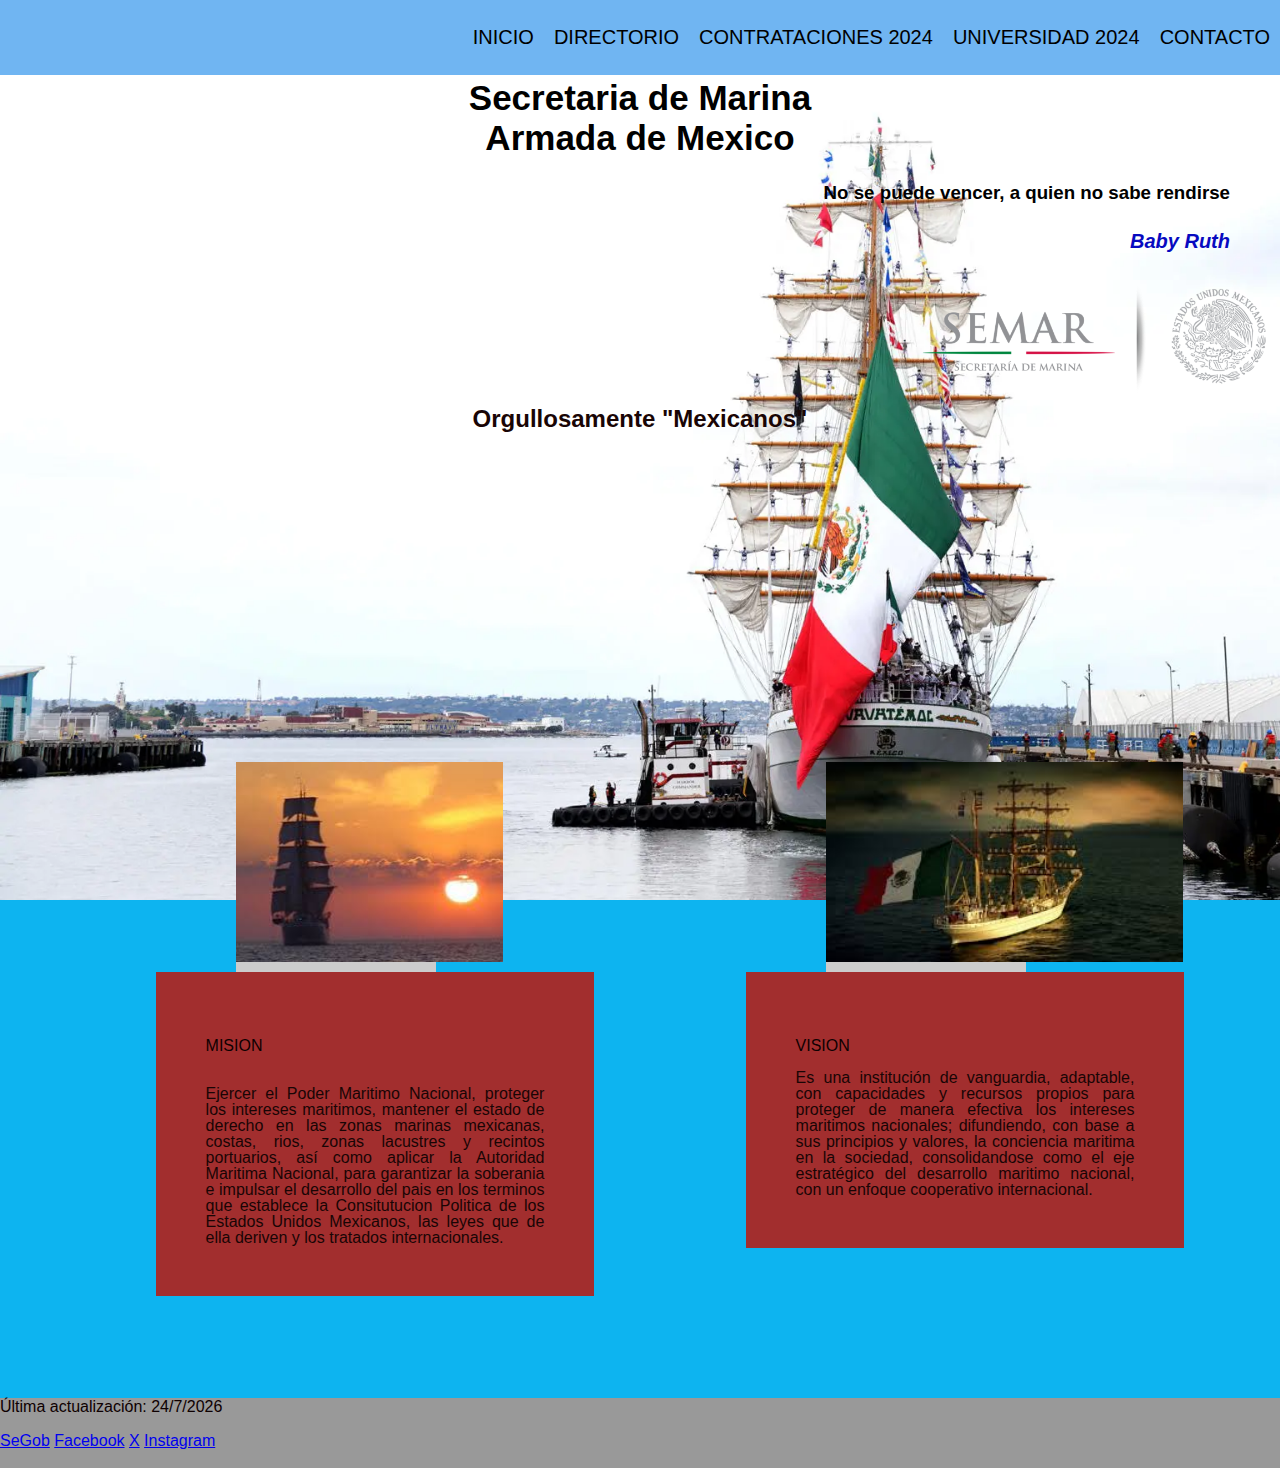
<file: index.html>
<!DOCTYPE html>
<html lang="en">
<head>
    <meta charset="UTF-8">
    <meta http-equiv="X-UA-compatible" content="IE=edge"> 
    <meta name="viewport" content="width=device-width, initial-scale 5.0">
    <title>SEMAR_mx</title>
    <link rel="stylesheet" type="text/css" href="style.css">
    <link rel="stylesheet" type="text/css" href="navbar.css">
</head> 
<body style="margin-top: 0px;">
    <header>
        <nav>
            <ul>
                <li> <a href="Contacto.html">CONTACTO</a> </li>
                <li> <a href="Universidad.html">UNIVERSIDAD 2024</a> </li>
                <li> <a href="Contrato.html">CONTRATACIONES 2024</a> </li>
                <li> <a href="Directorio.html">DIRECTORIO</a> </li>
                <li> <a href="index.html">INICIO</a> </li>
            </ul>
        </nav>
    </header>

    <div class="T1" style="padding-bottom: 0px; padding-top: 15px;">
        <h1><span><br>Secretaria de Marina<br>Armada de Mexico</span></h1>
    </div>
    <div class="T1" style="padding-top: 0px !important; padding-bottom: 0px !important;">
        <h3><span>No se puede vencer, a quien no sabe rendirse</span></h3>
        <h4><span>Baby Ruth</span></h4>
    </div>
        </div>
        
    <div class="logo" style="padding-bottom: 0px; padding-top: 0px;">
        <img all="logo.jpg" width="350px" src="img/logo.png"> 
    </div>
    <h2 style="margin-top: 0px ; margin-bottom: 0px;">Orgullosamente "Mexicanos"</h2><br><br><br>
    </div>
   
   <div class="fila">
    <div class="bloque">
        <div class="bloque-img" style="margin-top: 110px; margin-right: 110px; margin-left: 110px; width: 200px;  padding: 0px 0px 10px; right: 50px; left: 0px; border-top-width: 50px;"><img src="img/V1.jpeg" class="img" style="height: 200px; left: 0px;"></div>
            <div class="bloque-contenidos"><p><span>MISION</span></p><BR>Ejercer el Poder Maritimo Nacional, proteger los intereses maritimos, mantener el estado de derecho en las zonas marinas mexicanas, costas, rios, zonas lacustres y recintos portuarios, así como aplicar la Autoridad Maritima Nacional, para garantizar la soberania e impulsar el desarrollo del pais en los terminos que establece la Consitutucion Politica de los Estados Unidos Mexicanos, las leyes que de ella deriven y los tratados internacionales.</div>  
        </div>
    <div class="bloque">
        <div class="bloque-img" style="margin-top: 110px; margin-right: 110px; margin-left: 110px; width: 200px;  padding: 0px 0px 10px; right: 50px; left: 0px; border-top-width: 50px;"><img src="img/V2.jpeg" class="img" style="height: 200px; left: 0px;"></div>
        <div class="bloque-contenidos"><p><span>VISION</span></p>Es una institución de vanguardia, adaptable, con capacidades y recursos propios para proteger de manera efectiva los intereses maritimos nacionales; difundiendo, con base a sus principios y valores, la conciencia maritima en la sociedad, consolidandose como el eje estratégico del desarrollo maritimo nacional, con un enfoque cooperativo internacional.</div>
        </div>
    </div>  
    <footer> 
        <p id="fecha-actualizacion"></p>
        <a href="https://www.gob.mx/semar">SeGob</a> 
        <a href="https://www.facebook.com/SEMARMX/?locale=es_LA">Facebook</a>  
        <a href="https://x.com/semar_mx">X</a>  
        <a href="https://www.instagram.com/SEMAR_mx/?locale=en-SG">Instagram</a> 
    </footer>
      
    <script>
        document.addEventListener("DOMContentLoaded", function() {
          var fecha = new Date();
          var ano = fecha.getFullYear();
          var mes = fecha.getMonth() + 1;
          var dia = fecha.getDate();
          var fechaActual = dia + '/' + mes + '/' + ano;
          var elementoFecha = document.getElementById("fecha-actualizacion");
          elementoFecha.innerHTML = 'Última actualización: ' + fechaActual;
        });
      </script>

   
</body> 

</html>
</file>
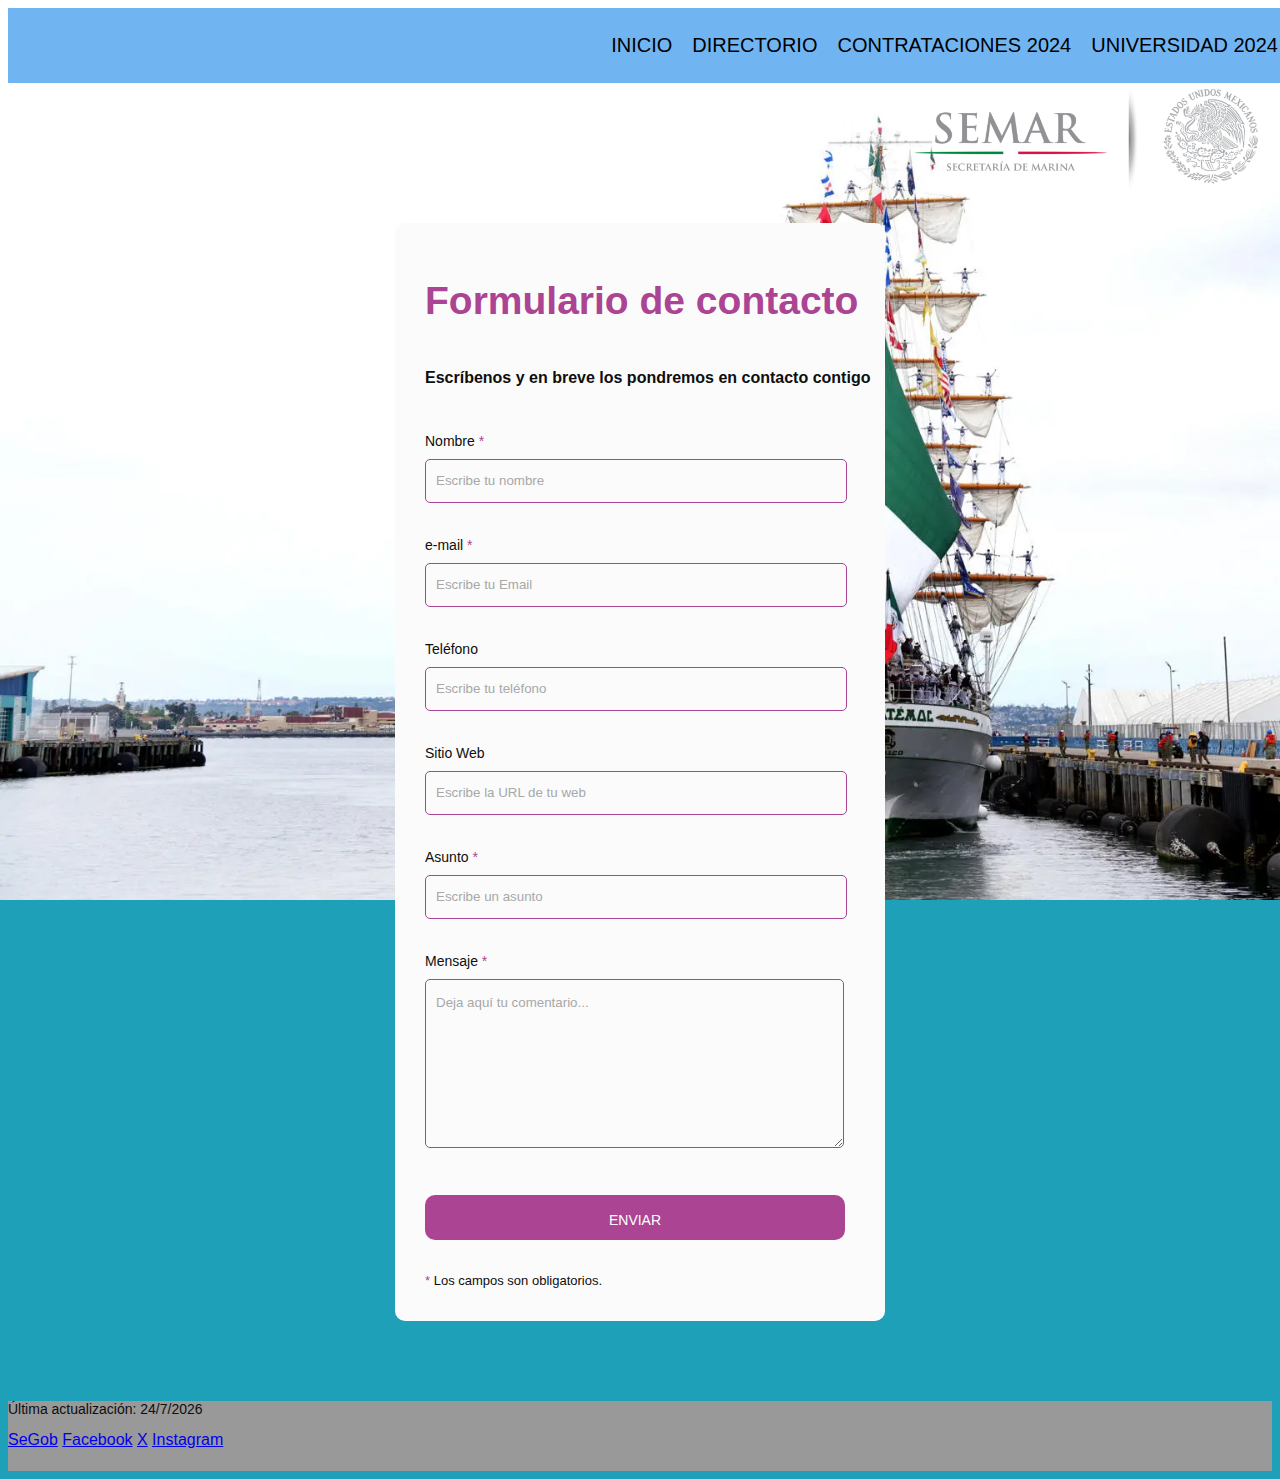
<file: Contacto.html>
<!DOCTYPE html>
<html lang="en">
<head>
    <meta charset="UTF-8">
    <meta http-equiv="X-UA-compatible" content="IE=edge"> 
    <meta name="viewport" content="width=device-width">
    <title>CONTACTO</title>
    <link rel="stylesheet" href="https://cdnjs.cloudflare.com/ajax/libs/font-awesome/6.6.0/css/all.min.css" integrity="sha512-Kc323vGBEqzTmouAECnVceyQqyqdsSiqLQISBL29aUW4U/M7pSPA/gEUZQqv1cwx4OnYxTxve5UMg5GT6L4JJg==" crossorigin="anonymous" referrerpolicy="no-referrer" />
    <link rel="stylesheet" type="text/css" href="stycont.css">
    <link rel="stylesheet" type="text/css" href="navbar.css">
    <link rel="stylesheet" type="text/css" href="contact.css">
 
</head> 
<body>
    <header>
        <nav>
            <ul>
                <li><a href="Universidad.html">UNIVERSIDAD 2024</a></li>
                <li><a href="Contrato.html">CONTRATACIONES 2024</a></li>
                <li><a href="Directorio.html">DIRECTORIO</a></li>
                <li><a href="index.html">INICIO</a></li>
            </ul>
        </nav>
    </header> <br><br><br><br> 
    <div class="logo" style="padding-bottom: 0px; padding-top: 0px;padding-bottom: 0px; border: 1;">
        <img all="logo.jpg" width="350px" src="img/logo.png"> 
    </div>
            <br>


  
      
        
            <div class="contact_form" style="margin-top: 0px;">

            <div class="formulario">			
          <h1>Formulario de contacto</h1>
                    <h3>Escríbenos y en breve los pondremos en contacto contigo</h3>
    
    
                    <form action="conexion.php" name="comercial" method="post" autocomplete="off">
    
                            
                                    <p>
                                        <label for="nombre" class="colocar_nombre">Nombre
                                            <span class="obligatorio">*</span>
                                        </label>
                                            <input type="nombre" name="nombre" id="nombre" required="obligatorio" placeholder="Escribe tu nombre">
                                            <i class= "fa-solid fa-users" ></i>
                                    </p>
                                
                                    <p>
                                        <label for="email" class="colocar_email">e-mail
                                            <span class="obligatorio">*</span>
                                        </label>
                                            <input type="email" name="email" id="email" required="obligatorio" placeholder="Escribe tu Email">
                                             <i class= "fa-solid fa-envelope" ></i>
                                    </p>
                            
                                    <p>
                                        <label for="telefono" class="colocar_telefono">Teléfono
                                        </label>
                                            <input type="tel" name="phone" id="telefono" placeholder="Escribe tu teléfono">
                                            <i class= "fa-solid fa-phone" ></i>
                                    </p>		
                                
                                    <p>
                                        <label for="website" class="colocar_website">Sitio Web
                                        </label>
                                            <input type="url" name="website" id="website" placeholder="Escribe la URL de tu web">
                                            <i class= "fa-solid fa-cloud" ></i>
                                    </p>		
                                
                                    <p>
                                        <label for="asunto" class="colocar_asunto">Asunto
                                            <span class="obligatorio">*</span>
                                        </label>
                                            <input type="text" name="asunto" id="asunto" required="obligatorio" placeholder="Escribe un asunto">
                                            <i class= "fa-solid fa-comment" ></i>
                                        </p>	

                                    <p>
                                        <label for="mensaje" class="colocar_mensaje">Mensaje
                                            <span class="obligatorio">*</span>
                                        </label>                     
                                             <textarea name="mensaje" class="texto_mensaje" id="mensaje" required="obligatorio" placeholder="Deja aquí tu comentario..."></textarea> 
                                             <i class= "fa-solid fa-message" ></i>
                                            </p>	  								
                                
                                    <button type="submit" name="enviar_formulario" id="enviar"><p>Enviar</p></button>
    
                                    <p class="aviso">
                                        <span class="obligatorio"> * </span>Los campos son obligatorios.
                                    </p>					
                            
                    </form> 
             </div>	
         </div>
        </form>

        
        
    </form>
    <footer> 
        <p id="fecha-actualizacion"></p>
        <a href="https://www.gob.mx/semar">SeGob</a> 
        <a href="https://www.facebook.com/SEMARMX/?locale=es_LA">Facebook</a>  
        <a href="https://x.com/semar_mx">X</a>  
        <a href="https://www.instagram.com/SEMAR_mx/?locale=en-SG">Instagram</a> 
    </footer>
      
    <script>
        document.addEventListener("DOMContentLoaded", function() {
          var fecha = new Date();
          var ano = fecha.getFullYear();
          var mes = fecha.getMonth() + 1;
          var dia = fecha.getDate();
          var fechaActual = dia + '/' + mes + '/' + ano;
          var elementoFecha = document.getElementById("fecha-actualizacion");
          elementoFecha.innerHTML = 'Última actualización: ' + fechaActual;
        });
      </script>

   
</body>

</html>
</file>
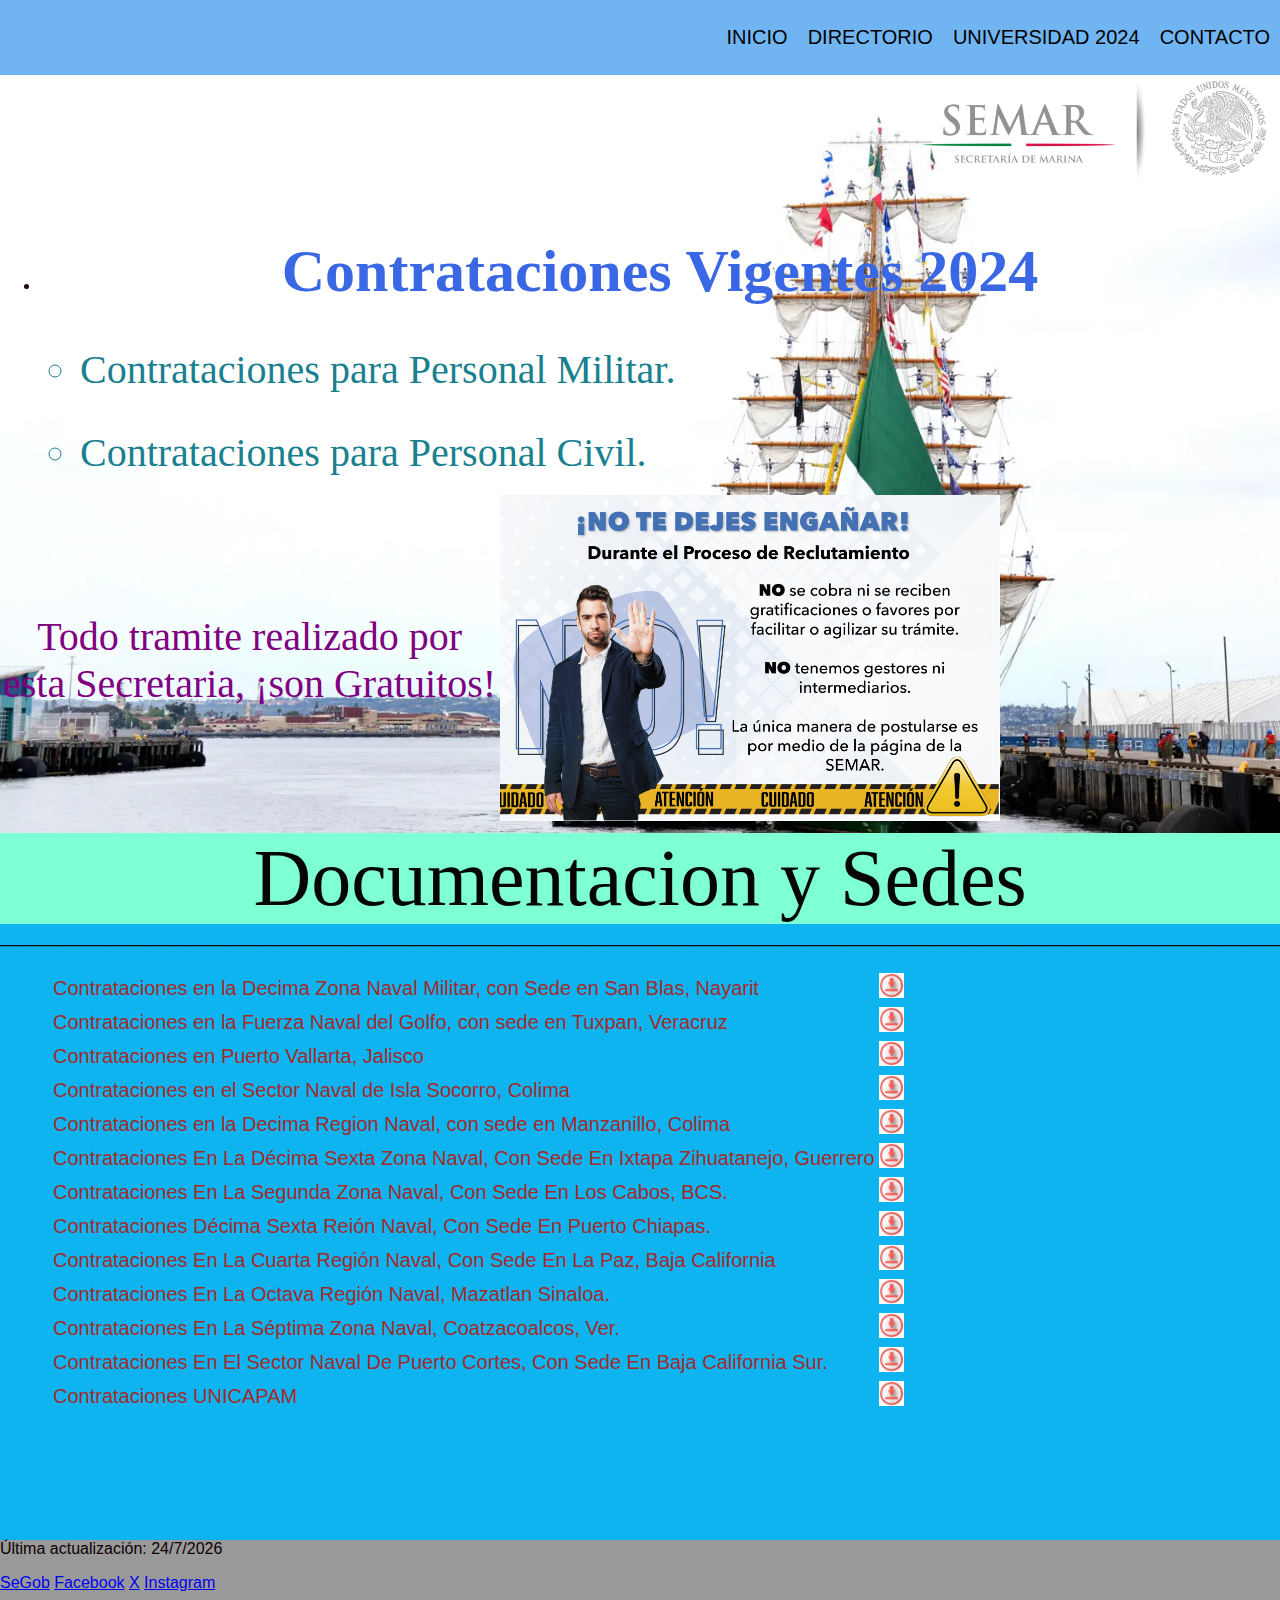
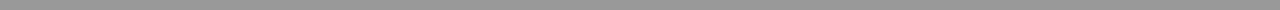
<file: Contrato.html>
<!DOCTYPE html>
<html lang="en">
<head>
    <meta charset="UTF-8">
    <meta http-equiv="X-UA-compatible" content="IE=edge"> 
    <meta name="viewport" content="width=device-width, initial-scale 1.0">
    <title>CONTRATACIONES 2024</title>
    <link rel="stylesheet" type="text/css" href="style.css">
    <link rel="stylesheet" type="text/css" href="navbar.css">
 
</head> 
<body>
    <header>
        <nav>
            <ul>
                <li><a href="Contacto.html">CONTACTO</a></li>
                <li><a href="Universidad.html">UNIVERSIDAD 2024</a></li>
                <li><a href="Directorio.html">DIRECTORIO</a></li>
                <li><a href="index.html">INICIO</a></li>
            </ul>
        </nav>
    </header> 
    <br>
    <br>
    <br>
    <br>
    <div class="logo" style="padding-bottom: 0px; padding-top: 0px;padding-bottom: 0px; border: 1;">
        <img all="logo.jpg" width="350px" src="img/logo.png"> 
    </div>

  
        <ul>
            <li><h1 class="contratar" >Contrataciones Vigentes 2024</h1></li>
                <ul>
                    <li class="mili">Contrataciones para Personal Militar.</li> 
                    <br>
                    <br>
                    <li class="mili">Contrataciones para Personal Civil.</li>
    
                </ul>
            </ul>

            <table>
                <tr>
                    <td> <p class="t2">Todo tramite realizado por <br>esta Secretaria, ¡son Gratuitos!</p></td>
                    <th class="nt2"> <img width="500px" src="img/nt.jpg"  alt="" ></th>
                </tr>
            </table>
</div>

<p style="font-size: medium; color: rgb(5, 5, 5); font-family: Chakra petch; font-size: 80px; margin-top: 5px; margin-bottom: 5px; background-color: aquamarine; text-align: center;">Documentacion y Sedes</p>__________________________________________________________________________________________________________________________________________________________________<br>
<div class="tab1">
<table>    
    <tr>
        <td>Contrataciones en la Decima Zona Naval Militar, con Sede en San Blas, Nayarit</td>
        <td> <a href="https://www.gob.mx/cms/uploads/attachment/file/937383/contrataciones_DECIMA_ZONA.pdf" target="_blank"><img src="img/dw.jpeg" alt="" height="25px"></a><br></td>
    </tr><br>
    <tr>
        <td>Contrataciones en la Fuerza Naval del Golfo, con sede en Tuxpan, Veracruz</td>
        <td> <a href="https://www.gob.mx/cms/uploads/attachment/file/921405/contrataciones_fuernavgo.pdf" target="_blank"><img src="img/dw.jpeg" alt="" height="25px"></a><br></td>
    </tr>
    <tr>
        <td>Contrataciones en Puerto Vallarta, Jalisco</td>
        <td> <a href="https://www.gob.mx/cms/uploads/attachment/file/906757/Contrataciones_Puerto_Vallarta.pdf" target="_blank"><img src="img/dw.jpeg" alt="" height="25px"></a><br></td>
    </tr>
    <tr>
        <td>Contrataciones en el Sector Naval de Isla Socorro, Colima</td>
        <td> <a href="https://www.gob.mx/cms/uploads/attachment/file/905603/contrataciones_navsoc_web.pdf" target="_blank"><img src="img/dw.jpeg" alt="" height="25px"></a><br></td>
    </tr>
    <tr>
        <td>Contrataciones en la Decima Region Naval, con sede en Manzanillo, Colima</td>
        <td> <a href="https://www.gob.mx/cms/uploads/attachment/file/905841/ContratacionesRN10.pdf" target="_blank"><img src="img/dw.jpeg" alt="" height="25px"></a><br></td>
    </tr>
    <tr>
        <td>Contrataciones En La Décima Sexta Zona Naval, Con Sede En Ixtapa Zihuatanejo, Guerrero</td>
        <td> <a href="https://www.gob.mx/cms/uploads/attachment/file/902729/contrataciones_zihuatanejo.pdf" target="_blank"><img src="img/dw.jpeg" alt="" height="25px"></a><br></td>
    </tr>
    <tr>
        <td>Contrataciones En La Segunda Zona Naval, Con Sede En Los Cabos, BCS.</td>
        <td> <a href="https://www.gob.mx/cms/uploads/attachment/file/894141/contrataciones_zn2_los_cabos.pdf" target="_blank"><img src="img/dw.jpeg" alt="" height="25px"></a><br></td>
    </tr>
    <tr>
        <td>Contrataciones Décima Sexta Reión Naval, Con Sede En Puerto Chiapas.</td>
        <td> <a href="https://www.gob.mx/cms/uploads/attachment/file/893935/contrataciones_rn16.pdf" target="_blank"><img src="img/dw.jpeg" alt="" height="25px"></a><br></td>
    </tr>
    <tr>
        <td>Contrataciones En La Cuarta Región Naval, Con Sede En La Paz, Baja California</td>
        <td> <a href="https://www.gob.mx/cms/uploads/attachment/file/893526/contrataciones_rn4_la_paz.pdf" target="_blank"><img src="img/dw.jpeg" alt="" height="25px"></a><br></td>
    </tr>
    <tr>
        <td>Contrataciones En La Octava Región Naval, Mazatlan Sinaloa.</td>
        <td> <a href="https://www.gob.mx/cms/uploads/attachment/file/892321/WhatsApp_Image_2024-02-09_at_2.21.46_PM.pdf" target="_blank"><img src="img/dw.jpeg" alt="" height="25px"></a><br></td>
    </tr>
    <tr>
        <td>Contrataciones En La Séptima Zona Naval, Coatzacoalcos, Ver.</td>
        <td> <a href="https://www.gob.mx/cms/uploads/attachment/file/891530/contrataciones_zn7.pdf" target="_blank"><img src="img/dw.jpeg" alt="" height="25px"></a><br></td>
    </tr>
    <tr>
        <td>Contrataciones En El Sector Naval De Puerto Cortes, Con Sede En Baja California Sur.</td>
        <td> <a href="https://www.gob.mx/cms/uploads/attachment/file/890810/REQUISITOS.pdf" target="_blank"><img src="img/dw.jpeg" alt="" height="25px"></a><br></td>
    </tr>
    <tr>
        <td>Contrataciones UNICAPAM</td>
        <td> <a href="https://www.gob.mx/cms/uploads/attachment/file/887251/contrataciones_unicapam.pdf" target="_blank"><img src="img/dw.jpeg" alt="" height="25px"></a><br></td>
    </tr>
</table>
</div>

<br> 
<br>
<br>
<br>
<br>
    <footer> 
        <p id="fecha-actualizacion"></p>
        <a href="https://www.gob.mx/semar">SeGob</a> 
        <a href="https://www.facebook.com/SEMARMX/?locale=es_LA">Facebook</a>  
        <a href="https://x.com/semar_mx">X</a>  
        <a href="https://www.instagram.com/SEMAR_mx/?locale=en-SG">Instagram</a> 
    </footer>
      
    <script>
        document.addEventListener("DOMContentLoaded", function() {
          var fecha = new Date();
          var ano = fecha.getFullYear();
          var mes = fecha.getMonth() + 1;
          var dia = fecha.getDate();
          var fechaActual = dia + '/' + mes + '/' + ano;
          var elementoFecha = document.getElementById("fecha-actualizacion");
          elementoFecha.innerHTML = 'Última actualización: ' + fechaActual;
        });
      </script>
    </div>
</body>
</html>
</file>
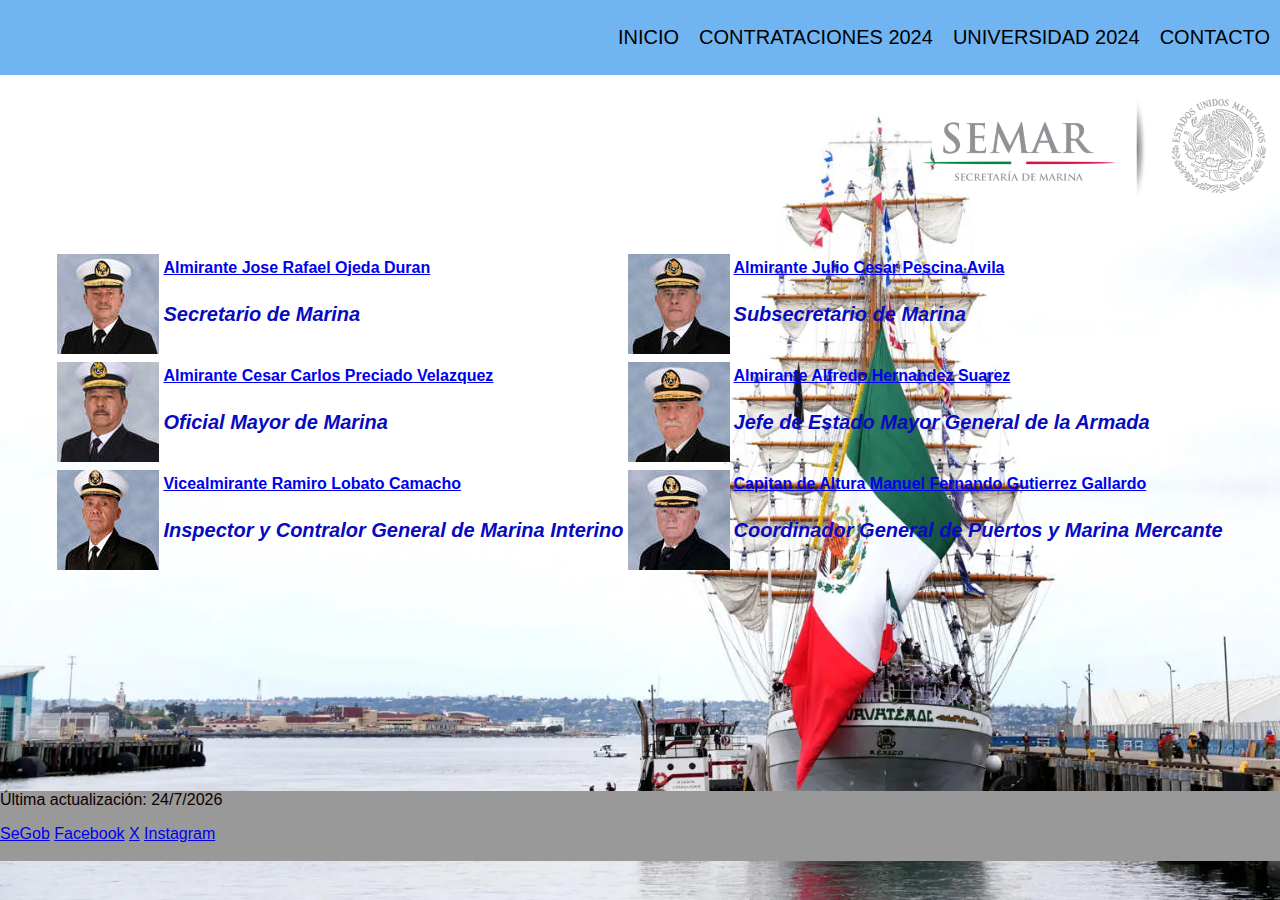
<file: Directorio.html>
<!DOCTYPE html>
<html lang="en">
<head>
    <meta charset="UTF-8">
    <meta http-equiv="X-UA-compatible" content="IE=edge"> 
    <meta name="viewport" content="width=device-width, initial-scale 5.0">
    <title>DIRECTORIO</title>
    <link rel="stylesheet" type="text/css" href="style.css">
    <link rel="stylesheet" type="text/css" href="navbar.css">
 
</head> 
<body>
    <header>
        <nav>
            <ul>
                <li> <a href="Contacto.html">CONTACTO</a> </li>
                <li> <a href="Universidad.html">UNIVERSIDAD 2024</a> </li>
                <li> <a href="Contrato.html">CONTRATACIONES 2024</a> </li>
                <li> <a href="index.html">INICIO</a> </li>
            </ul>
        </nav>
    </header> <br><br><br><br><br>
    <div class="logo" style="padding-bottom: 0px; padding-top: 0px;">
        <img all="logo.jpg" width="350px" src="img/logo.png"> 
    </div>

    <br>
    <br>
    
    <table class="directo" align="center">
       
        <tr>
            <td><img src="img/jr.jpg" alt="Secretaria"></td>
            <th> <a href="https://www.gob.mx/semar/estructuras/almirante-jose-rafael-ojeda-duran-183759">Almirante Jose Rafael Ojeda Duran</a><br> <strong><h4>Secretario de Marina</a></h4></strong></th>
        
            <td><img src="img/jc.jpg" alt=""></td>
            <th> <a href="https://www.gob.mx/semar/estructuras/almirante-julio-cesar-pescina-avila">Almirante Julio Cesar Pescina Avila</a><br><strong><h4>Subsecretario de Marina</h4></strong></th>
        </tr>
        <tr>
            <td><img src="img/cc.jpg" alt=""></td>
            <th><a href="https://www.gob.mx/semar/estructuras/almirante-cesar-carlos-preciado-velazquez">Almirante Cesar Carlos Preciado Velazquez</a><br><strong><h4>Oficial Mayor de Marina</h4></strong></th>

            <td><img src="img/ah.jpg" alt=""></td>
            <th><a href="https://www.gob.mx/semar/estructuras/almirante-alfredo-hernandez-suarez">Almirante Alfredo Hernandez Suarez</a><br><strong><h4>Jefe de Estado Mayor General de la Armada</h4></strong></th>
        </tr>
        <tr>
            <td><img src="img/Lobato.jpg" alt=""></td>
            <th><a href="https://www.gob.mx/semar/estructuras/vicealmirante-ramiro-lobato-camacho">Vicealmirante Ramiro Lobato Camacho</a><br><strong><h4>Inspector y Contralor General de Marina Interino</h4></strong></th>

            <td><img src="img/Altura.jpg" alt=""></td>
            <th><a href="https://www.gob.mx/semar/estructuras/capitan-de-altura-manuel-fernando-gutierrez-gallardo-363713">Capitan de Altura Manuel Fernando Gutierrez Gallardo</a><br><strong><h4>Coordinador General de Puertos y Marina Mercante</h4></strong></th>
        </tr>

    </table>
    <br><br><br><br><br>
    
</div>
<br>
<br>
<br>
<br>
<br>
<br>

 <footer> 
        <p id="fecha-actualizacion"></p>
        <a href="https://www.gob.mx/semar">SeGob</a> 
        <a href="https://www.facebook.com/SEMARMX/?locale=es_LA">Facebook</a>  
        <a href="https://x.com/semar_mx">X</a>  
        <a href="https://www.instagram.com/SEMAR_mx/?locale=en-SG">Instagram</a> 
    </footer>
      
 <script>
        document.addEventListener("DOMContentLoaded", function() {
          var fecha = new Date();
          var ano = fecha.getFullYear();
          var mes = fecha.getMonth() + 1;
          var dia = fecha.getDate();
          var fechaActual = dia + '/' + mes + '/' + ano;
          var elementoFecha = document.getElementById("fecha-actualizacion");
          elementoFecha.innerHTML = 'Última actualización: ' + fechaActual;
        });
     </script>

   
</body>
</html>
</file>
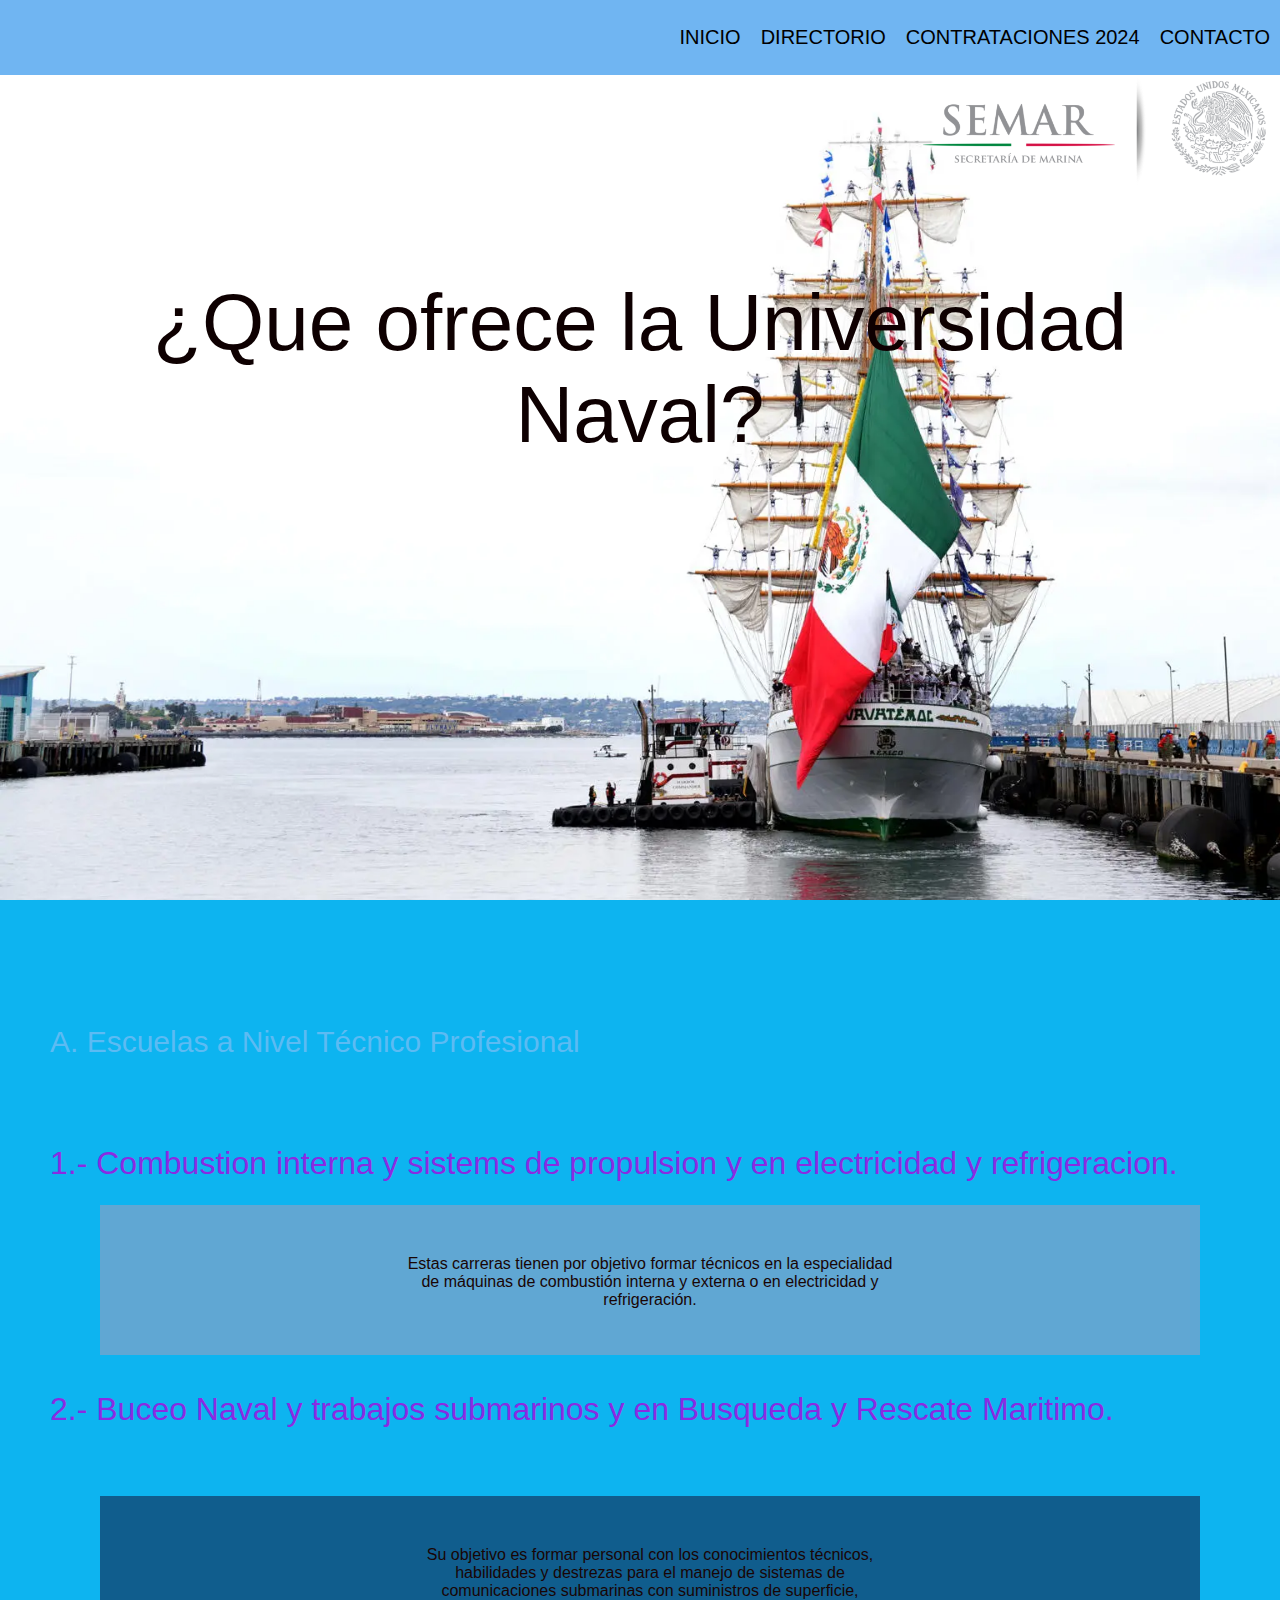
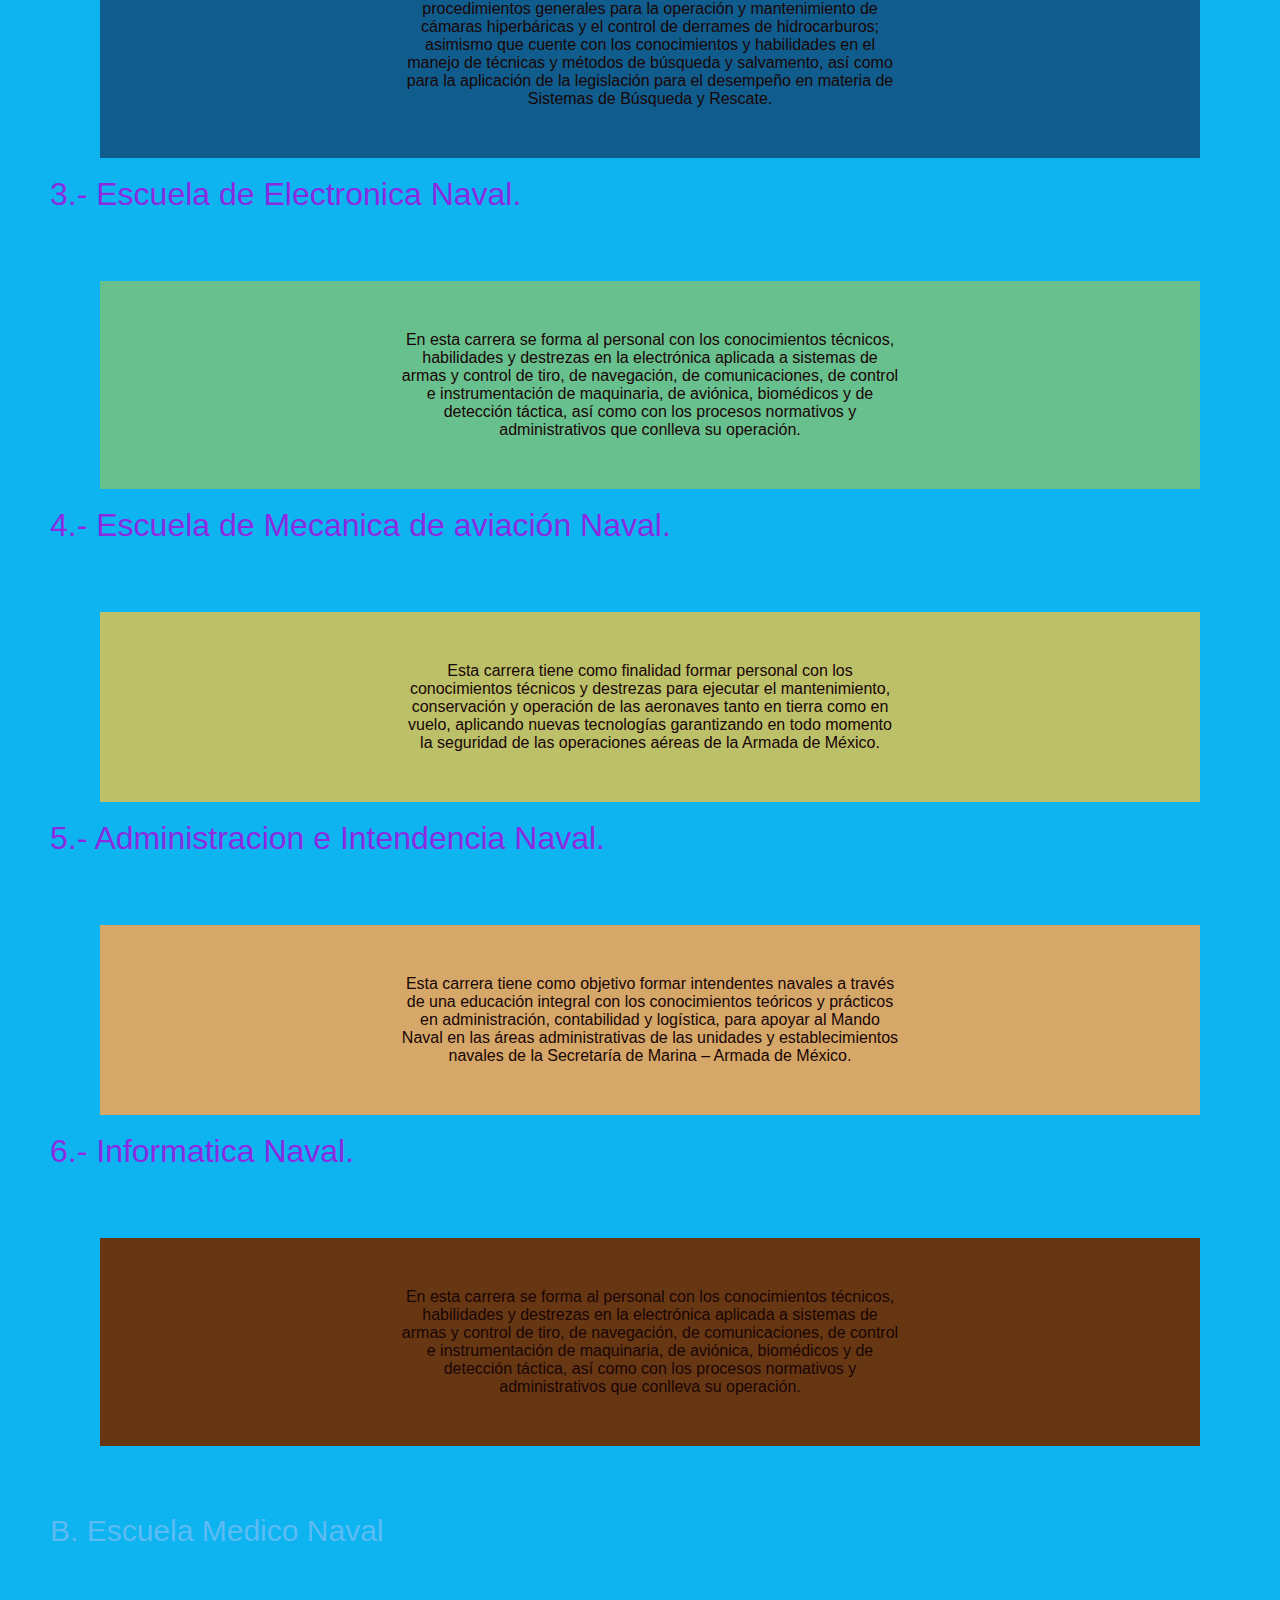
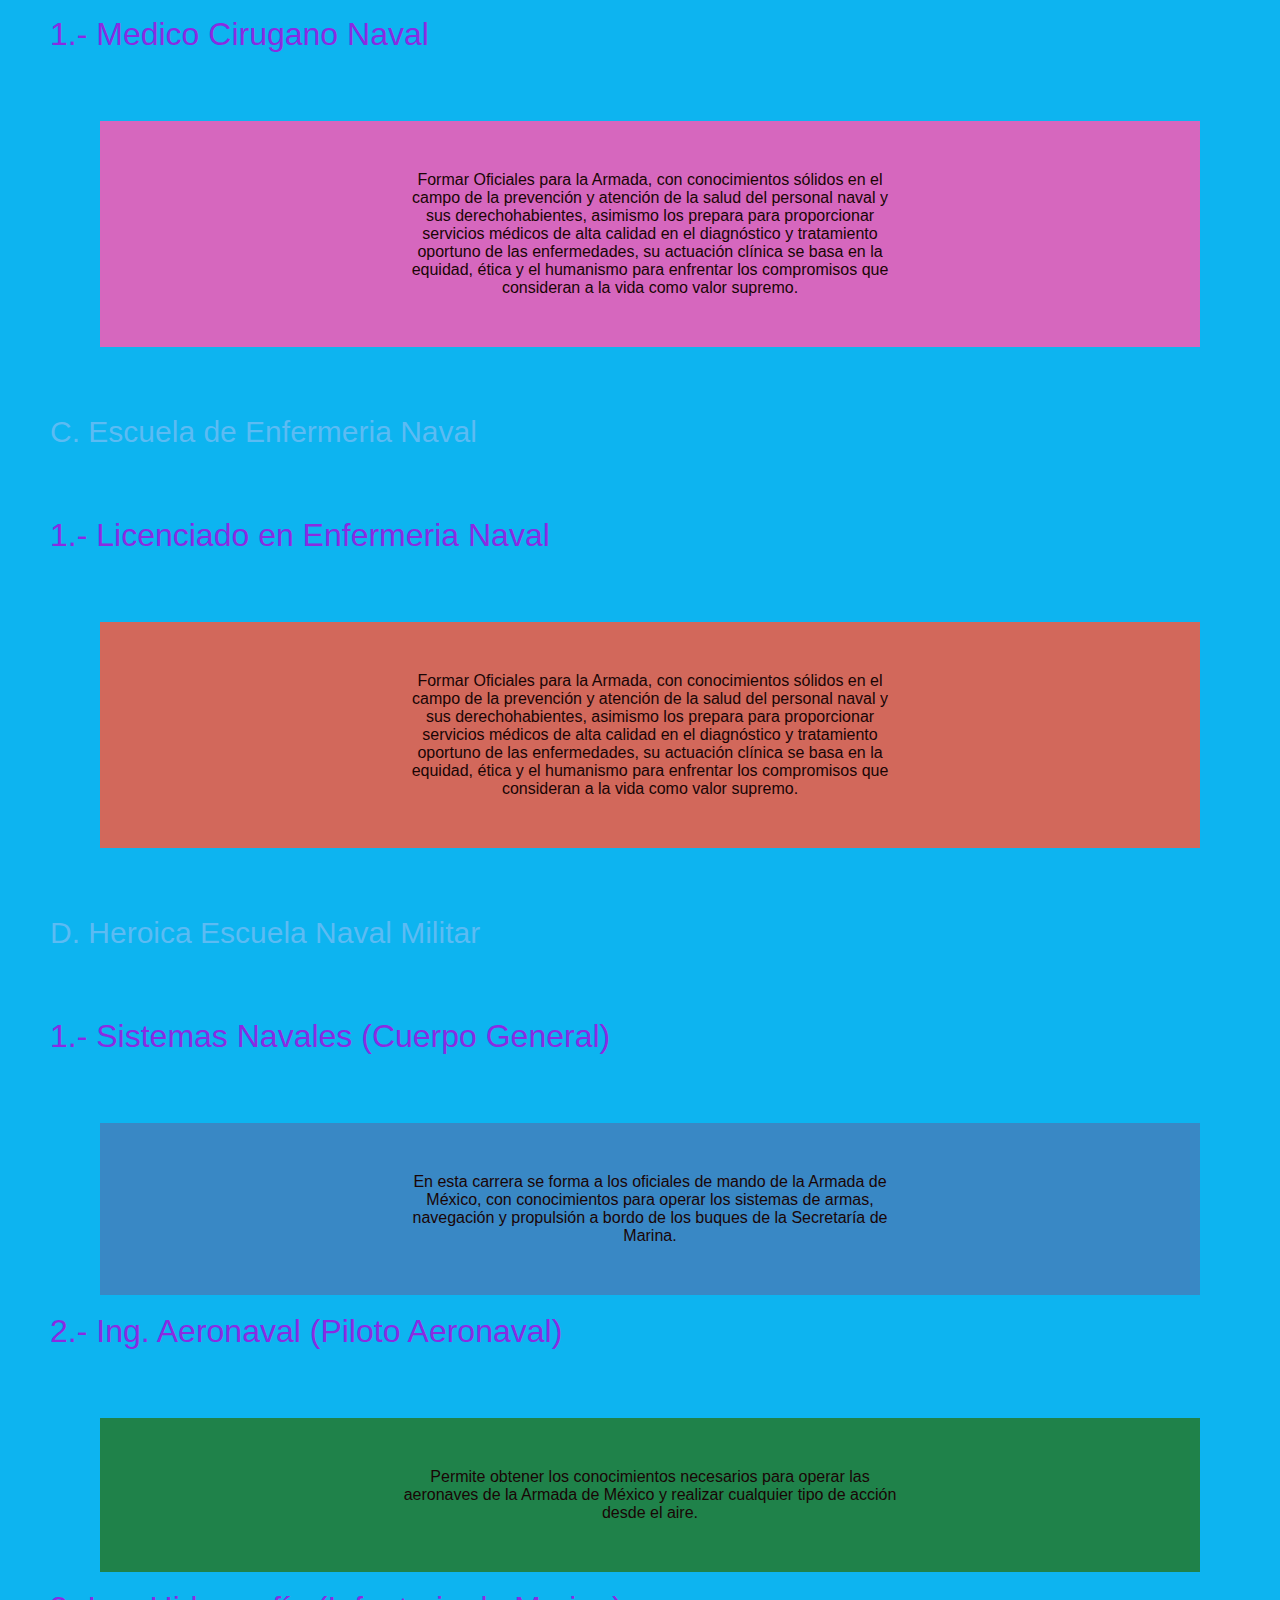
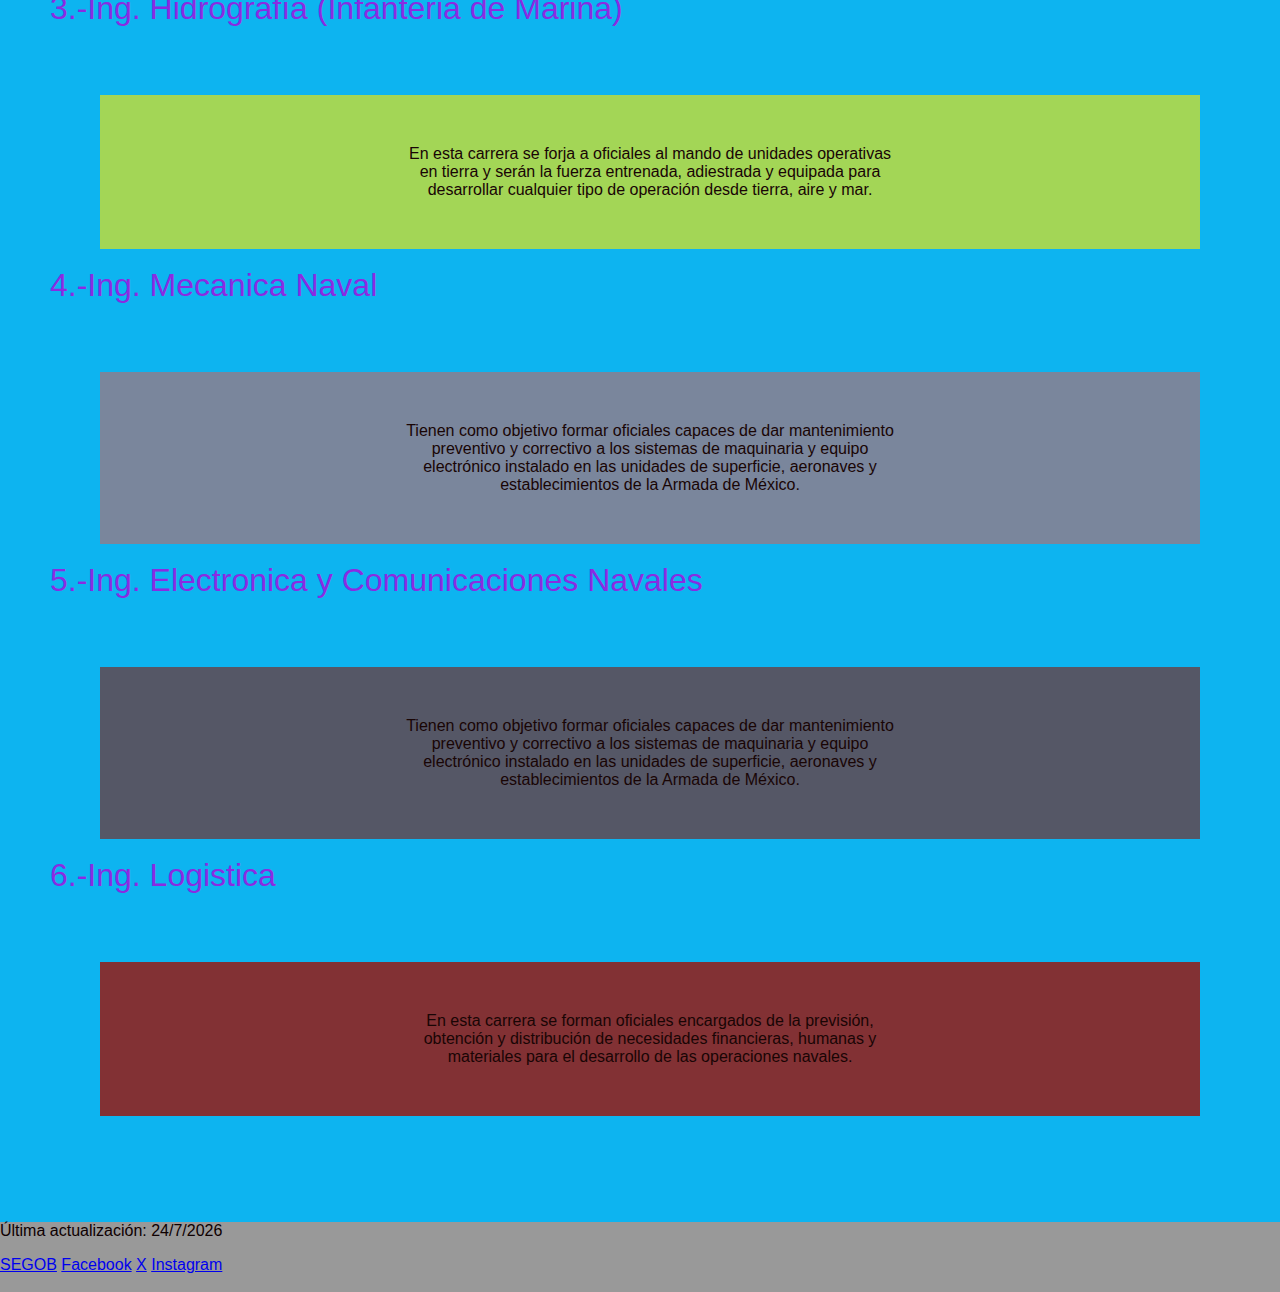
<file: Universidad.html>
<!DOCTYPE html>
<html lang="en">
<head>
    <meta charset="UTF-8">
    <meta http-equiv="X-UA-compatible" content="IE=edge"> 
    <meta name="viewport" content="width=device-width, initial-scale 1.0">
    <title>UNIVERSIDAD 2024</title>
    <link rel="stylesheet" type="text/css" href="style.css">
    <link rel="stylesheet" type="text/css" href="navbar.css">
 
</head> 
<body>
    <header>
        <nav>
            <ul>
                <li><a href="Contacto.html">CONTACTO</a></li>
                <li><a href="Contrato.html">CONTRATACIONES 2024</a></li>
                <li><a href="Directorio.html">DIRECTORIO</a></li>
                <li><a href="index.html">INICIO</a></li>
            </ul>
        </nav>
        <style>
            .school1{
                padding-top: 0px; color:blueviolet; font-size: 2pc;
            }
            .cuadro1{
                margin-left: 100px; margin-right: 50px;text-align: center;background-color: rgb(96, 167, 211); padding-right: 300px; padding-left: 300px; width: 500px;left: 1000px; height: 50px;
            }
            .cuadro2{
                margin-left: 100px;margin-right: 50px;text-align: center; background-color: rgb(16, 93, 141); padding-right: 300px;padding-left: 300px;right: 500px;width: 500px;left: 50px;
            }

            .cuadro3{
                margin-left: 100px;margin-right: 50px;text-align: center;background-color: rgb(105, 192, 143);padding-right: 300px;padding-left: 300px;right: 500px;width: 500px;left: 50px;
            }
            .cuadro4{
                margin-left: 100px;margin-right: 50px;text-align: center;background-color: rgb(188, 192, 105);padding-right: 300px;padding-left: 300px;right: 500px;width: 500px; left: 50px;
            }
            .cuadro5{
                margin-left: 100px;margin-right: 50px;text-align: center;background-color: rgb(213, 168, 105);padding-right: 300px;padding-left: 300px;right: 500px;width: 500px; left: 50px;
            }
            .cuadro6{
                margin-left: 100px;margin-right: 50px;text-align: center;background-color: rgb(103, 55, 19);padding-right: 300px;padding-left: 300px;right: 500px;width: 500px; left: 50px;
            }
            .cuadro7{
                margin-left: 100px;margin-right: 50px;text-align: center;background-color: rgb(214, 103, 190);padding-right: 300px;padding-left: 300px;right: 500px;width: 500px; left: 50px;
            }
            .cuadro8{
                margin-left: 100px;margin-right: 50px;text-align: center;background-color: rgb(210, 104, 91);padding-right: 300px;padding-left: 300px;right: 500px;width: 500px; left: 50px;
            }
            .cuadro9{
                margin-left: 100px;margin-right: 50px;text-align: center;background-color: rgb(57, 136, 197);padding-right: 300px;padding-left: 300px;right: 500px;width: 500px; left: 50px;
            }
            .cuadro10{
                margin-left: 100px;margin-right: 50px;text-align: center;background-color: rgb(31, 130, 74);padding-right: 300px;padding-left: 300px;right: 500px;width: 500px; left: 50px;
            }
            .cuadro11{
                margin-left: 100px;margin-right: 50px;text-align: center;background-color: rgb(163, 214, 86);padding-right: 300px;padding-left: 300px;right: 500px;width: 500px; left: 50px;
            }
            .cuadro12{
                margin-left: 100px;margin-right: 50px;text-align: center;background-color: rgb(122, 134, 156);padding-right: 300px;padding-left: 300px;right: 500px;width: 500px; left: 50px;
            }
            .cuadro13{
                margin-left: 100px;margin-right: 50px;text-align: center;background-color: rgb(85, 87, 102);padding-right: 300px;padding-left: 300px;right: 500px;width: 500px; left: 50px;
            }
            .cuadro14{
                margin-left: 100px;margin-right: 50px;text-align: center;background-color: rgb(130, 49, 52);padding-right: 300px;padding-left: 300px;right: 500px;width: 500px; left: 50px;
            }
           


        </style>
    </header> 
    <br>
    <br>
    <br>
    <br>
    <div class="logo" style="padding-bottom: 0px; padding-top: 0px;padding-bottom: 0px; border: 0;">
        <img all="logo.jpg" width="350px" src="img/logo.png"> 
    </div>
    <div class="videomil">
        <p class="miln">¿Que ofrece la Universidad Naval?</p>
        <iframe  width="860" height="415" src="https://www.youtube.com/embed/nIe5J3G1ahU?si=EVUGD4cKaKn_2m24&amp;start=1" title="YouTube video player" frameborder="0" allow="accelerometer; autoplay; clipboard-write; encrypted-media; gyroscope; picture-in-picture; web-share" referrerpolicy="strict-origin-when-cross-origin" allowfullscreen></iframe>
    </div>

    <div class="tecnico">A. Escuelas a Nivel Técnico Profesional</div><br>
    <br>
            <div class="school1" style="padding-bottom: 5px;">1.- Combustion interna y sistems de propulsion y en electricidad y refrigeracion.</p2></div><br>
               <div class="cuadro1">Estas carreras tienen por objetivo formar técnicos en la especialidad de máquinas de combustión interna y externa o en electricidad y refrigeración.</div><br><br>

            <div class="school1" tyle="padding-bottom: 5px;">2.- Buceo Naval y trabajos submarinos y en Busqueda y Rescate Maritimo.</div><br>
                <div class="cuadro2">Su objetivo es formar personal con los conocimientos técnicos, habilidades y destrezas para el manejo de sistemas de comunicaciones submarinas con suministros de superficie, procedimientos generales para la operación y mantenimiento de cámaras hiperbáricas y el control de derrames de hidrocarburos; asimismo que cuente con los conocimientos y habilidades en el manejo de técnicas y métodos de búsqueda y salvamento, así como para la aplicación de la legislación para el desempeño en materia de Sistemas de Búsqueda y Rescate.</div><br>
            
                <div class="school1" tyle="padding-bottom: 5px;">3.- Escuela de Electronica Naval.</div><br>
                <div class="cuadro3">En esta carrera se forma al personal con los conocimientos técnicos, habilidades y destrezas en la electrónica aplicada a sistemas de armas y control de tiro, de navegación, de comunicaciones, de control e instrumentación de maquinaria, de aviónica, biomédicos y de detección táctica, así como con los procesos normativos y administrativos que conlleva su operación.</div><br>

            <div class="school1" tyle="padding-bottom: 5px;">4.- Escuela de Mecanica de aviación Naval.</div><br>
                <div class="cuadro4">Esta carrera tiene como finalidad formar personal con los conocimientos técnicos y destrezas para ejecutar el mantenimiento, conservación y operación de las aeronaves tanto en tierra como en vuelo, aplicando nuevas tecnologías garantizando en todo momento la seguridad de las operaciones aéreas de la Armada de México.</div><br>

            <div class="school1" tyle="padding-bottom: 5px;">5.- Administracion e Intendencia Naval.</div><br>        
                <div class="cuadro5">Esta carrera tiene como objetivo formar intendentes navales a través de una educación integral con los conocimientos teóricos y prácticos en administración, contabilidad y logística, para apoyar al Mando Naval en las áreas administrativas de las unidades y establecimientos navales de la Secretaría de Marina – Armada de México.</div><br>
            
             <div class="school1" tyle="padding-bottom: 5px;">6.- Informatica Naval.</div><br>
                <div class="cuadro6">En esta carrera se forma al personal con los conocimientos técnicos, habilidades y destrezas en la electrónica aplicada a sistemas de armas y control de tiro, de navegación, de comunicaciones, de control e instrumentación de maquinaria, de aviónica, biomédicos y de detección táctica, así como con los procesos normativos y administrativos que conlleva su operación.</div><br>

        <div class="tecnico">B. Escuela Medico Naval</div><br>
          
            <div class="school1" tyle="padding-bottom: 5px;">1.- Medico Cirugano Naval</div><br>
                <div class="cuadro7">Formar Oficiales para la Armada, con conocimientos sólidos en el campo de la prevención y atención de la salud del personal naval y sus derechohabientes, asimismo los prepara para proporcionar servicios médicos de alta calidad en el diagnóstico y tratamiento oportuno de las enfermedades, su actuación clínica se basa en la equidad, ética y el humanismo para enfrentar los compromisos que consideran a la vida como valor supremo.</div><br>

        
        <div class="tecnico">C. Escuela de Enfermeria Naval</div><br>
            <div class="school1" tyle="padding-bottom: 5px;">1.- Licenciado en Enfermeria  Naval</div><br>
                <div class="cuadro8">Formar Oficiales para la Armada, con conocimientos sólidos en el campo de la prevención y atención de la salud del personal naval y sus derechohabientes, asimismo los prepara para proporcionar servicios médicos de alta calidad en el diagnóstico y tratamiento oportuno de las enfermedades, su actuación clínica se basa en la equidad, ética y el humanismo para enfrentar los compromisos que consideran a la vida como valor supremo.</div><br>
       
        <div class="tecnico">D. Heroica Escuela Naval Militar</div><br>
            <div class="school1">1.- Sistemas Navales (Cuerpo General)</div><br>
                <div class="cuadro9">En esta carrera se forma a los oficiales de mando de la Armada de México, con conocimientos para operar los sistemas de armas, navegación y propulsión a bordo de los buques de la Secretaría de Marina.</div><br>

            <div class="school1">2.- Ing. Aeronaval (Piloto Aeronaval)</div><br>
                <div class="cuadro10">Permite obtener los conocimientos necesarios para operar las aeronaves de la Armada de México y realizar cualquier tipo de acción desde el aire.</div><br>

            <div class="school1">3.-Ing. Hidrografía (Infanteria de Marina)</div><br>
                <div class="cuadro11">En esta carrera se forja a oficiales al mando de unidades operativas en tierra y serán la fuerza entrenada, adiestrada y equipada para desarrollar cualquier tipo de operación desde tierra, aire y mar.</div><br>

            <div class="school1">4.-Ing. Mecanica Naval</div><br>
                <div class="cuadro12">Tienen como objetivo formar oficiales capaces de dar mantenimiento preventivo y correctivo a los sistemas de maquinaria y equipo electrónico instalado en las unidades de superficie, aeronaves y establecimientos de la Armada de México.</div><br>

            <div class="school1">5.-Ing. Electronica y Comunicaciones Navales</div><br>
                <div class="cuadro13">Tienen como objetivo formar oficiales capaces de dar mantenimiento preventivo y correctivo a los sistemas de maquinaria y equipo electrónico instalado en las unidades de superficie, aeronaves y establecimientos de la Armada de México.</div><br>

            <div class="school1">6.-Ing. Logistica</div><br>
                <div class="cuadro14">En esta carrera se forman oficiales encargados de la previsión, obtención y distribución de necesidades financieras, humanas y materiales para el desarrollo de las operaciones navales.</div><br>

         <br>
         <br>
         <br><br>
    <footer > 
        <p id="fecha-actualizacion"></p>
        <a href="https://www.gob.mx/semar">SEGOB</a> 
        <a href="https://www.facebook.com/SEMARMX/?locale=es_LA">Facebook</a>  
        <a href="https://x.com/semar_mx">X</a>  
        <a href="https://www.instagram.com/SEMAR_mx/?locale=en-SG">Instagram</a> 
    </footer>
    <script>
        document.addEventListener("DOMContentLoaded", function() {
          var fecha = new Date();
          var ano = fecha.getFullYear();
          var mes = fecha.getMonth() + 1;
          var dia = fecha.getDate();
          var fechaActual = dia + '/' + mes + '/' + ano;
          var elementoFecha = document.getElementById("fecha-actualizacion");
          elementoFecha.innerHTML = 'Última actualización: ' + fechaActual;
        });
      </script>

      

</body>
</html>
</file>
<file: style.css>
body {
  background-color: #0db4f0;
  margin: 0;
  text-align:  left; 
  background-image: url(img/rss.jpg.webp);
  background-repeat: no-repeat;
  background-attachment: fixed;
  background-size: cover;
  color: #190505;
}
h1{
  font-family: sans-serif;
  font-size: 35px;
  color:black;
  text-align: center;
  }
  /***************** PIE DE PAGINA *********/
  footer {
      min-height: 70px;
      position: relative;
      left:0px;
      bottom: 0px;
      height: 70px;
      width: 100%;
      background: #999;
      clear: both;
      margin-top: 0px;
      padding-top: 0px;
      overflow: visible;
    }

    .footer{
      border-top: 1px solid #222;
    }

    .post-footer{
      width: 300px;
      margin: 0 auto;
    }

    p {
      font-size: 1rem;
      color: #0e0001;
      background-image: none;
      background-color: transparent;
      text-align: justify;
      }

      div{
        padding: 50px;
      }

      .T1{
        text-align: right;
        color:black;
      }

      .P1{
        text-align: right;
      }

      .logo{
        text-align: right;
        top: auto;
        padding: 10px;
      }

      .Buscar{
        text-align: right;
      }

      * {
        font-family: Arial, helvetica, sans-serif;
      }
      .fila {
        display: flex;
      }
      .bloque {
        display: block;
        width: 600px;
        padding: 2cm;
      }
        .bloque-img {
          position: relative;
          top: 40px;
          left: 40px;
          text-align: left;
          width: 10ch;
          /* min-width: 40ch; */
          height: 200px;
          background-color: #ccc;
      }
        
      .bloque-contenidos {
        /*padding: 10px;*/
        text-align: justify;
        position: relative;
        top: 40px; left: 30px;
        background-color: rgb(162, 46, 46);
        font-size: 16px;
        line-height: 16px;
      }
        h3 {
          margin-top: 0px;
          margin-bottom: 0px;
          text-align: right;
      }
      h2 {
        margin-top: 0px;
        margin-bottom: 0px;
        text-align: center;
    }

      * {
        font-family: Arial, helvetica, sans-serif;
    }

    h3 {
      display: block;
      font-size: 1.17em;
      margin-block-start: 1em;
      margin-block-end: 1em;
      margin-inline-start: 0px;
      margin-inline-end: 0px;
      font-weight: bold;
    }
  h4{
    font-style: italic;
    color: rgb(7, 10, 192);
    font-size: 20px;
  }

  .contratar{
    
    color: rgb(58, 103, 228);
    font-size: 60px;
    font-family: Georgia, 'Times New Roman', Times, serif;
  }

  .mili{
    color: rgb(25, 128, 144);
    font-size: 40px;
    font-family: Georgia, 'Times New Roman', Times, serif;
    }

  .t2{
    color: purple;
    font-family: Cambria, Cochin, Georgia, Times, 'Times New Roman', serif;
    font-size: 40px;
    text-align: center;
  }
  .nt2:hover{
    border: 5px dotted red;
    -webkit-transform: scale(0.5) ;
    transform: scale(1);
    overflow: hidden;
  }
  .nt2{
    text-align: right;
  }

  .directo{
    border: 0;
    align-items: center;
    
  }
  

.site1{
  border-radius: 5px;
  padding: 10px 7px;
  text-decoration: none;
  color: #fff;
  background-color: #333;
  margin: 10px;
}

.tab1{
  padding-top: 0;
  padding-block-end: 20px;
  font-size: 20px;
  font-family: Verdana, Geneva, Tahoma, sans-serif;
  color: brown;
  border: 0;
  text-align: left;
}

.videomil{
  text-align: center;
  font-family: Georgia, 'Times New Roman', Times, serif;
  font-size:5pc;
  padding-bottom: 0px ;
  padding-top: 0px;
}
.miln{
  text-align: center;
  font-family:'Gill Sans', 'Gill Sans MT', Calibri, 'Trebuchet MS', sans-serif;
  font-size: 5pc;
}

  .tecnico{
    font-size: 30px;
    color:rgb(92, 187, 243);
    font-family: arial, sans-serif ;
  }
</file>
<file: navbar.css>
header{
    background-color: rgb(112, 181, 242);
    width: 100%;
    z-index: 100;
    position: absolute;
}

header nav {
    display: block;
    top: 0;    
      }

nav{
    float:right;

}

nav ul li{
    float: right;
    font-family: Arial, Helvetica, sans-serif;
    font-size: 20px;
}

nav ul{
    list-style: none;
    overflow: hidden;
}

nav ul li a {
    display: block;
    padding: 10px;
    color:black;
    text-decoration: none;
}

nav ul li:hover{
    background: #eca023;
}
</file>
<file: stycont.css>
/***************** PIE DE PAGINA *********/
    footer {
        min-height: 70px;
        position: relative;
        left:0px;
        bottom: 0px;
        height: 70px;
        width: 100%;
        background: #999;
        clear: both;
        margin-top: 0px;
        padding-top: 0px;
        overflow: visible;
      }
  
      .footer{
        border-top: 1px solid #222;
      }
  
      .post-footer{
        width: 300px;
        margin: 0 auto;
      }
  
     

  
  
        .T1{
          text-align: right;
          color:black;
        }
  
        .P1{
          text-align: right;
        }
  
        .logo{
          text-align: right;
          top: auto;
          padding: 10px;
        }
  
        .Buscar{
          text-align: right;
        }
  
        * {
          font-family: Arial, helvetica, sans-serif;
        }
        .fila {
          display: flex;
        }
        .bloque {
          display: block;
          width: 600px;
          padding: 2cm;
        }
          .bloque-img {
            position: relative;
            top: 40px;
            left: 40px;
            text-align: left;
            width: 10ch;
            /* min-width: 40ch; */
            height: 200px;
            background-color: #ccc;
        }
          
        .bloque-contenidos {
          /*padding: 10px;*/
          text-align: justify;
          position: relative;
          top: 40px; left: 30px;
          background-color: rgb(79, 144, 218);
          font-size: 16px;
          line-height: 16px;
        }
        
        
        h2 {
          margin-top: 0px;
          margin-bottom: 0px;
          text-align: center;
      }
  
        * {
          font-family: Arial, helvetica, sans-serif;
      }
  
   
    h4{
      font-style: italic;
      color: rgb(7, 10, 192);
      font-size: 20px;
    }
  
    .contratar{
      
      color: rgb(58, 103, 228);
      font-size: 60px;
      font-family: Georgia, 'Times New Roman', Times, serif;
    }
  
    .mili{
      color: rgb(25, 128, 144);
      font-size: 40px;
      font-family: Georgia, 'Times New Roman', Times, serif;
      }
  
    .t2{
      color: purple;
      font-family: Cambria, Cochin, Georgia, Times, 'Times New Roman', serif;
      font-size: 40px;
    }
    .nt2:hover{
      text-align: right;
      border: 5px dotted red;
      -webkit-transform: scale(0.5) ;
      transform: scale(1);
      overflow: hidden;
    }
  
  .site1{
    border-radius: 5px;
    padding: 10px 7px;
    text-decoration: none;
    color: #fff;
    background-color: #333;
    margin: 10px;
  }
  
  .tab1{
    padding-top: 0;
    padding-block-end: 20px;
    font-size: 20px;
    font-family: Verdana, Geneva, Tahoma, sans-serif;
    color: brown;
  }
</file>
<file: contact.css>
body{
	height: 100%; 
	font-family: 'Noto Sans', sans-serif;
    background-color: #1da0b8; 
    background-image: url(img/rss.jpg.webp);
    background-repeat: no-repeat;
    background-attachment: fixed;
    background-size: cover;
}


.contact_form{	
	width: 460px; 
    height: auto;
    margin: 80px auto;
	border-radius: 10px;  
	padding-top: 30px;
	padding-bottom: 20px;  
    background-color: #fbfbfb; 
    padding-left: 30px; 
}


input{
	background-color: #fbfbfb; 
	width: 408px; 
	height: 40px; 
	border-radius: 5px;  
	border-style: solid; 
	border-width: 1px; 
	border-color: #ab4493; 
	margin-top: 10px;  
	padding-left: 10px;
    margin-bottom: 20px; 
}


textarea{
    background-color: #fbfbfb; 
	width: 405px; 
	height: 150px; 
	border-radius: 5px;  
	border-style: solid; 
	border-width: 1px; 
	border-color: #ab4493; 
	margin-top: 10px;  
	padding-left: 10px;
    margin-bottom: 20px; 
  padding-top: 15px; 
}


label{
  display: block; 
	float: center; 	
}


button{
	height: 45px; 
	padding-left: 5px;
	padding-right: 5px; 	
	margin-bottom: 20px; 
	margin-top: 10px; 	
	text-transform: uppercase;
	background-color: #ab4493; 
	border-color: #ab4493; 
	border-style: solid; 
	border-radius: 10px;	
	width: 420px;   
  cursor: pointer;
}


button p{
	color: #fff; 
}


span{
	color: #ab4493; 
}


.aviso{
	font-size: 13px;  
	color: #0e0e0e;  
}


h1{
	font-size: 39px;  
	text-align: letf; 
	padding-bottom: 20px; 
	color: #ab4493;
}


h3{
	font-size: 16px; 
	padding-bottom: 30px;
	color: #0e0e0e;   
}


p{
	font-size: 14px; 
	color: #0e0e0e; 
}


::-webkit-input-placeholder {
 color: #a8a8a8;
}


::-webkit-textarea-placeholder {
 color: #a8a8a8;
}


.formulario input:focus{
	outline:0;
	border: 1px solid #97d848;
}


.formulario textarea:focus{
	outline:0;
	border: 1px solid #97d848;
}
</file>
